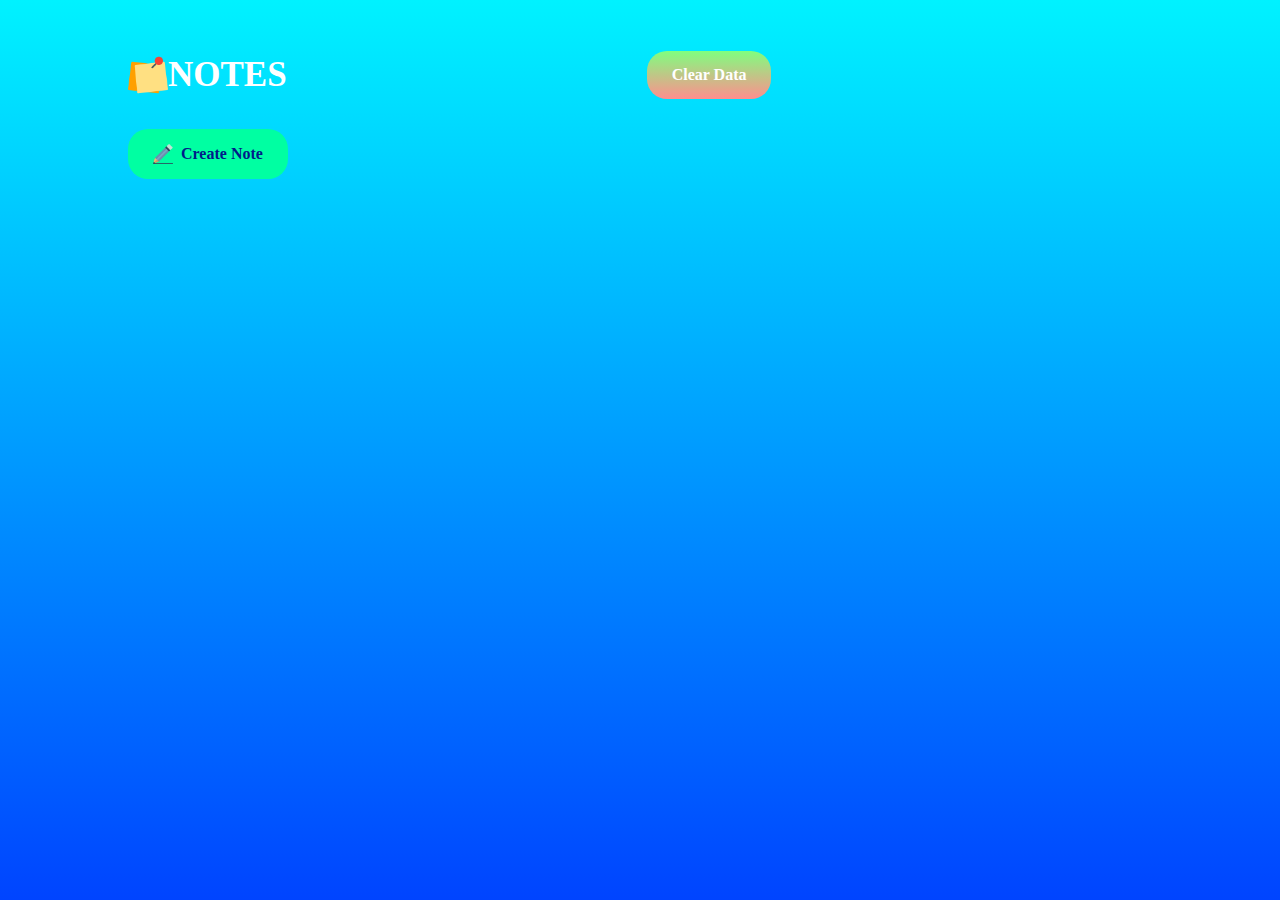
<file: Templates/notepad/index.html>
<!DOCTYPE html>
<html lang="en">
<head>
    <meta charset="UTF-8">
    <meta name="viewport" content="width=device-width, initial-scale=1.0">
    <title>Note Pad</title>
    <link rel="stylesheet" href="style.css">
</head>
<body>
    <div class="container">
        <h1><img src="./images/note.png" alt="note">NOTES<button class="clr" onclick="()=>{console.log('hi')}">Clear Data</button></h1>
        <button class="btn" onclick="()=>{alert('hi')}"><img src="./images/create.png" alt="create">Create Note</button>
        <div class="note-container">
            <!-- <p contenteditable="true" class="input-field">
                <img src="/notepad/images/delete.png" alt="delete">
            </p> -->
        </div>
    </div>
<script src="script.js"></script>
</body>
</html>
</file>
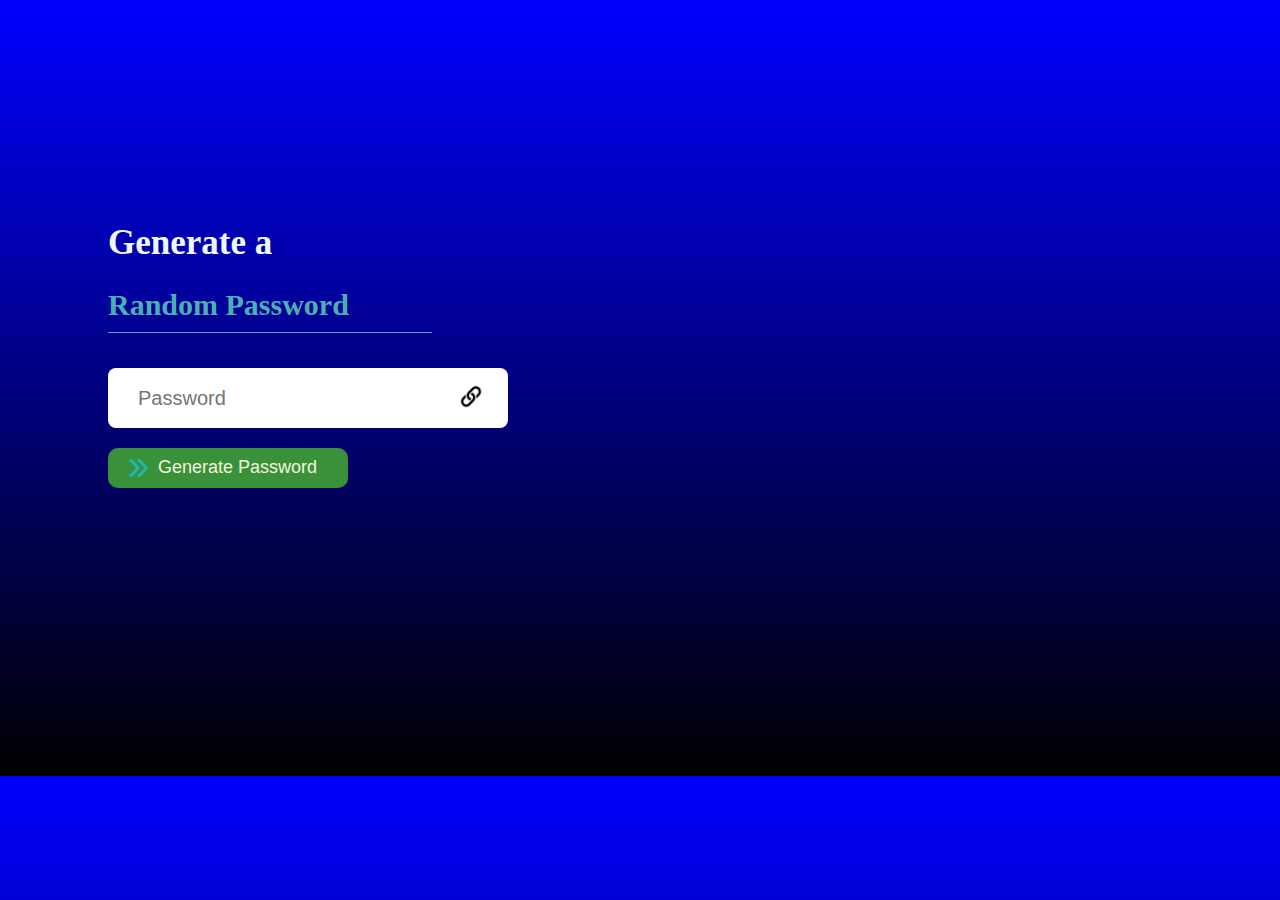
<file: Templates/randomPassword/index.html>
<!DOCTYPE html>
<html lang="en">

<head>
    <meta charset="UTF-8">
    <meta name="viewport" content="width=device-width, initial-scale=1.0">
    <title>Password Generator</title>
    <link rel="stylesheet" href="style.css">
</head>

<body>
    <div class="main">
        <div class="heading">
            <h1>Generate a </h1>
            <h2>Random Password</h2>
        </div>
        <div class="txtbody">  
            <input type="text" class="passtxt" placeholder="Password" id="pass">
            <button class="copy"><img src="./img/copy.png" alt="copy" onclick="copypassword()"></button>
        </div>
        <div class="nxtgen">
            <button class="nxt" onclick="createPassword()"><img src="./img/next.png" alt="next">Generate Password</button>
        </div>
    </div>
    <script src="script.js"></script>
</body>

</html>
</file>
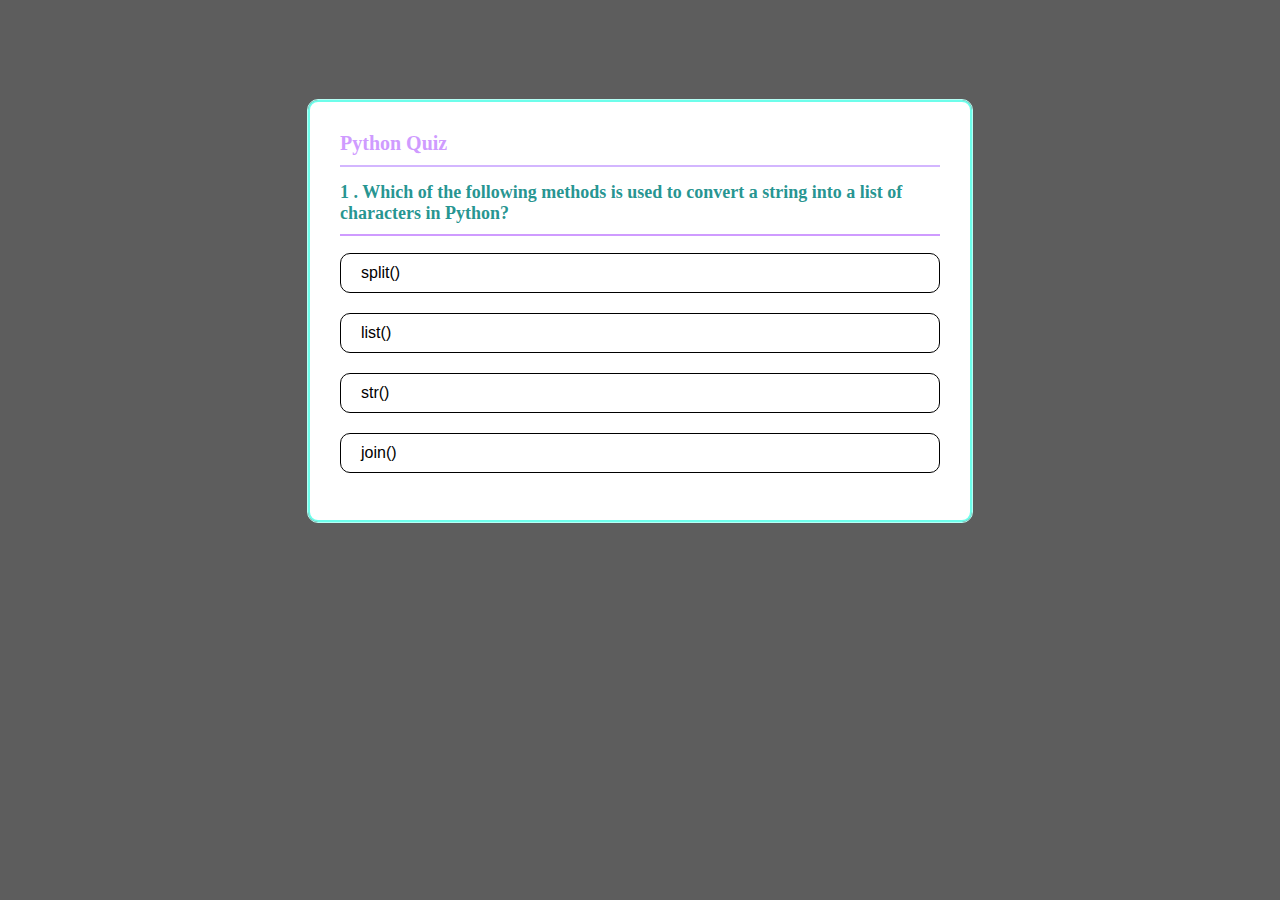
<file: Templates/simpleQuiz/index.html>
<!DOCTYPE html>
<html lang="en">
<head>
    <meta charset="UTF-8">
    <meta name="viewport" content="width=device-width, initial-scale=1.0">
    <title>Simple Quiz</title>
    <link rel="stylesheet" href="style.css">
</head>
<body>
    <div class="app">
        <h1>Python Quiz</h1>
        <h2 id="questions">questions here</h2>
        <div id="ans">
            <button class="bnt">ans 1</button>
            <button class="bnt">ans 2</button>
            <button class="bnt">ans 3</button>
            <button class="bnt">ans 4</button>
        </div>
        <button id="next-bnt">next</button>
    </div>
    <script src="script.js"></script>
</body>
</html>
</file>
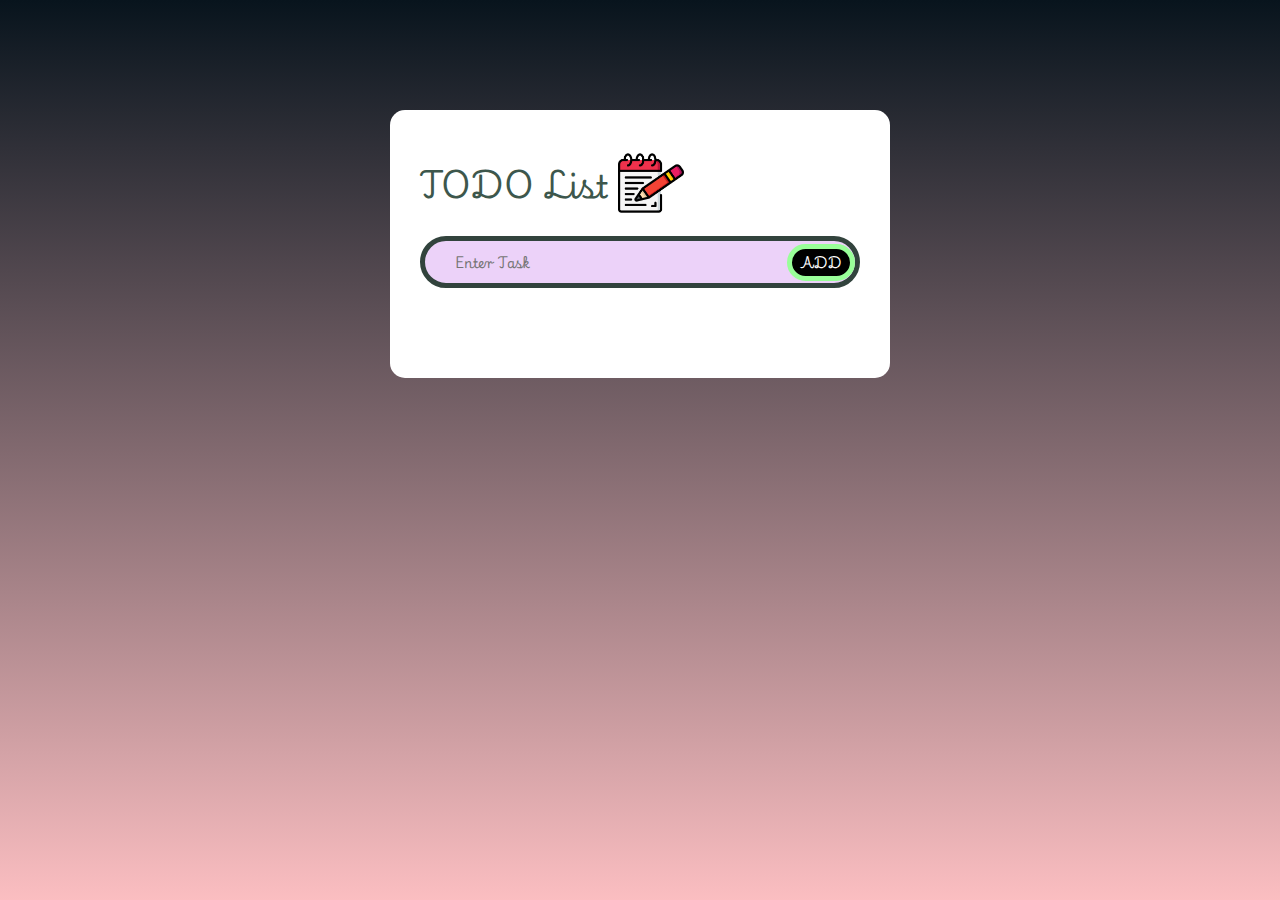
<file: Templates/todolist/index.html>
<!DOCTYPE html>
<html>

<head>
    <meta http-equiv="Content-Type" content="text/html;charset=UTF-8">
    <title>TODO List</title>
    <link rel="stylesheet" href="style.css">
</head>

<body>
    <div class="container">
        <div class="todo">
            <h1>TODO List <img src="./images/notepad.png" alt="note"></h1>
            <div class="row">
                <input type="text" id="input-box" placeholder="Enter Task">
                <button onclick="addtask()">ADD</button>
            </div>
            <ul id="list-item">
                <!-- <li class="checked">task 1</li>
                <li>task 2</li>
                <li>task 3</li> -->
            </ul>
        </div>
</body>
<script src="script.js"></script>

</html>
</file>
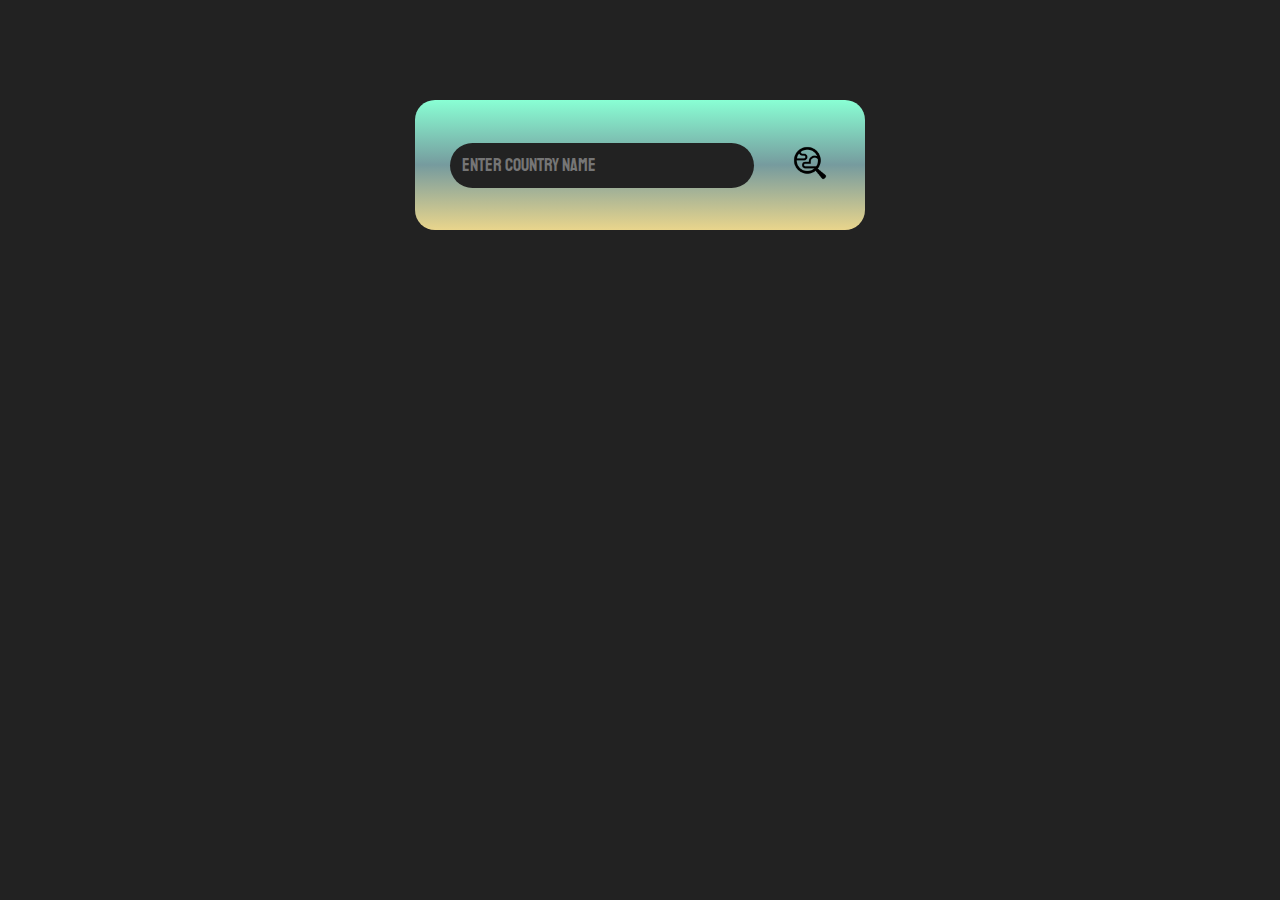
<file: Templates/weatherApp/index.html>
<!DOCTYPE html>
<html>
    <head>
        <title>Weather Application</title>
        <meta name="viewport" content="width=device-width, initial-scale=1.0">
        <meta http-equiv="Content-Type" content="text/html;charset=UTF-8">
        <link rel="stylesheet" href="style.css">
    </head>
    <body>
        <div class="card">
            <div class="search">
                <input type="text" placeholder="enter country name" spellcheck="false">
                <button><img src="./images/search.png" alt="search" draggable="false"></button>
            </div>
            <div class="error">
                <p>Invalid City Name</p>
            </div>
            <div class="climate">
                <img src="./images/clear.png" class="w-icon" draggable="false">
                <h1 class="temp">38°C</h1>
                <h2 class="city">New York</h2>
                <div class="details">
                    <div class="col">
                        <img src="./images/humidity.png" class="humy" draggable="false">
                        <div>
                            <p class="hval">50%</p>
                            <p>Humidity</p>
                        </div>
                    </div>
                    <div class="col">
                        <img src="./images/wind.png" class="wind" draggable="false">
                        <div>
                            <p class="wval">10km/h</p>
                            <p>Wind Speed</p>
                        </div>
                    </div>
                </div>
            </div>
        </div>
    </body>
    <script src="script.js">

    </script>
</html>
</file>
<file: Templates/notepad/style.css>
*{
    margin: 0;
    padding: 0;
    font-family:Cambria, Cochin, Georgia, Times, 'Times New Roman', serif;
    box-sizing: border-box;
}

.container{
    width: 100%;
    min-height: 100vh;
    background: linear-gradient(0deg,#0044ff,#00f2ff);
    color: #fff;
    padding-top: 4%;
    padding-left: 10%;    
}
.container h1{
    display: flex;
    align-items: center;
    font-size: 35px;
    font-weight: 600;
}
.container h1 img{
    width: 40px;
}
.clr{
    display: flex;
    align-items: center; 
    padding: 15px 25px;
    margin-left: 40vh;
    border-radius: 20px;
    border: 0;
    outline: 1;
    color: #ffffff;
    font-size: 16px;
    font-weight: bold;
    background: linear-gradient(rgb(127, 255, 127),rgb(255, 142, 142));
    cursor: pointer;
}
.btn{
    display: flex;
    align-items: center; 
    padding: 15px 25px;
    margin: 30px 0px;
    border-radius: 20px;
    border: 0;
    outline: 0;
    color: #001b89;
    font-size: 16px;
    font-weight: bold;
    background: rgb(0, 255, 162);
    cursor: pointer;
}
.container button img{
    width: 20px;
    margin-right: 8px;
}
.input-field{
    position: relative;
    max-width: 80vh;
    min-height: 150px;
    width: 100%;
    height: 10px;
    border-radius: 10px;
    background-color: #fff;
    color: #333;
    padding: 5px 10px;
    margin-top: 20px;
    outline: 0;
}
.input-field img{
    width: 20px;
    position: absolute;
    bottom: 15px;
    right: 16px;
    cursor: pointer;
}
.clr:hover{
    background: rgb(255, 72, 72);
    transition-duration: 0.5s;
    color: #333;
}
.input-field img:hover{
    width: 20px;
    height: 23px;
    border-radius: 10px;
    background: rgb(255, 0, 0);
    transition-duration: 0.5s;
}
</file>
<file: Templates/randomPassword/style.css>
*{
    width: 90%;
    height: auto;
}
body{
    background: linear-gradient(blue,black);
    color: aliceblue;
    width: 90%;
    height: 568px;
}
.main{
    width: 90%;
    max-width: 400px;
    margin: 200px 100px;
    display: flex;
    flex-direction: column;
}
.heading{
    padding-bottom: 10px;
}
.heading h1{
    font-size: 35px;
    font-weight: bolder;
}
.heading h2{
    font-size: 30px;
    font-weight: bold;
    padding-bottom: 10px;
    color: rgb(75, 176, 176);
    border-bottom: 1px solid;
}
.txtbody{
    display: flex;
    flex-direction: row;
    background: white;
    border-radius: 8px;
    height: 60px;
    width: 100%;
    color: rgb(0, 8, 97);
}
.passtxt{
    font-size: 20px;
    font-weight: 300;
    padding: 0 30px;
    border: none;
    border-radius: 10px;
    outline: none;
}
.copy{
    width: 70px;
    border: none;
    padding-right: 20px;
    background: none;
    cursor: pointer;
    border-radius: 5px;
}
.nxtgen{
    margin-top: 20px;
    width: 60%;
}
.nxtgen button{
    cursor: pointer;
    width: 100%;
    height: 40px;
    color:beige;
    background: rgb(57, 146, 57);
    border: none;
    border-radius: 10px;
    padding-bottom: 10px;
    padding-left: 20px;
    display: flex;
    flex-direction: row;
    align-items: flex-end;
    font-weight: 500;
    font-size: 18px;
}
.nxtgen img{    
    width: 20px;
    padding-right: 10px;
    padding-top: 10px;
}
</file>
<file: Templates/simpleQuiz/style.css>
*{
    margin: 0;
    padding: 0;
}
body{
    background: rgb(93, 93, 93);
}
.app{
    width: 50%;
    max-width: 600px;
    padding: 30px;
    outline: 1px solid rgb(182, 255, 245);
    border: 2px solid rgb(109, 254, 235);
    border-radius: 10px;
    margin: 100px auto 0;
    background: #ffffff;
}
.app h1{
    font-size: 20px;
    color:  rgb(207, 155, 255);
    font-weight: 600;
    border-bottom: 2px solid  rgb(211, 182, 255);
    padding-bottom: 10px;
}
.app h2{
    font-size: 18px;
    font-weight: 600;
    padding: 15px 0 10px 0;
    color: rgba(0, 131, 126, 0.866);
    border-bottom: 2px solid  rgb(207, 155, 255) ;
}
#ans{
    display: flex;
    flex-direction: column;
    padding: 7px 0 7px 0;
}
.bnt{
    background: #ffffff;
    cursor: pointer;
    margin-block: 10px;
    width: 100%;
    padding: 10px 0 10px 0;
    border-radius: 10px;
    border: 1px solid black;
    text-align: left;
    padding-left: 20px;
    font-size: 16px;
    transition: all 0.3s;
}

.bnt:hover:not([disabled]){
    background: rgb(22, 28, 37);
    color: #ffffff;
}
.bnt:disabled{
    cursor: no-drop;
}

#next-bnt{
    font-size: 20px;
    width: 160px;
    font-weight: 600;
    margin: 20px auto 0;
    color: currentcolor;
    border: 0;
    border-radius: 6px;
    padding: 10px;
    transition: all 0.2s;
    cursor: pointer;
    display: none;
}
#next-bnt:hover{
    background: rgb(39, 255, 122);
}
.correct{
    background: #8bff61e6;
}
.incorrect{
    background: rgba(255, 57, 57, 0.901);
}
</file>
<file: Templates/todolist/style.css>
@import url('https://fonts.googleapis.com/css2?family=Playwrite+HR+Lijeva:wght@100..400&display=swap');

* {
    box-sizing: border-box;
    margin: auto;
    padding: auto;
    font-family: "Playwrite HR Lijeva", cursive;
    font-optical-sizing: auto;
    font-weight: 400;
    font-style: normal;
}

.container{
    background: linear-gradient(rgb(8, 20, 29),rgb(251, 190, 193));
    width: 100%;
    min-height: 100vh;
    padding: 10px;
}
.todo{
    width: 100%;
    max-width: 500px;
    background: #fff;
    padding: 40px 30px 70px;
    margin: 100px auto 20px;
    border-radius: 15px;
}

.todo h1{
    color:rgb(61, 87, 76);
    display: flex;
    font-weight: 800;
    align-items: center;
    margin-bottom: 20px;
}
.todo h1 img{
    width: 15%;
    margin-left: 10px;
}
.row{
    display:flex;
    align-items: center;
    justify-content: space-between;
    background: #ecd2f9;
    padding-left: 20px;
    margin-bottom: 20px;
    border-radius: 30px;
    border: 5px solid #32433d;
}
.row input{
    flex:1;
    background: transparent;
    border: none;
    outline: none;
    padding: 10px;
}
.row button{  
    background: rgb(0, 0, 0);
    color: rgb(255, 255, 255);
    border-radius: 30px;
    height: 37px;
    font-weight: 700;
    border: 5px solid rgb(153, 255, 153);
    width: 68px;
    cursor: pointer;
}
ul li{
    list-style: none;
    font-size: 20px;
    font-weight: 400;
    padding: 16px 8px 20px 43px;
    cursor: pointer;
    position: relative;
}
ul li::before{
    content: '';
    position: absolute;
    height: 20px;
    width: 20px;
    border-radius: 50%;
    background-image:url("./images/square.png") ;
    background-size: cover;
    background-position: center;
    top: 20px;
    left: 8px;
}
ul li.checked{
    color: #32433d;
    text-decoration: line-through;
}
ul li.checked::before{
    background-image: url("./images/check-box.png");
}
ul li span{
    position: absolute;
    right: 19px;
    top: 10px;
    width: 35px;
    height: 35px;
    font-size: 25px;
    line-height: 30px;
    text-align: center;
    color: rgb(255, 0, 0);
    font-weight: 500;
    border-radius: 50%;
}
ul li span:hover{
    background: #41010187;
}
</file>
<file: Templates/weatherApp/style.css>
@import url('https://fonts.googleapis.com/css2?family=Black+Ops+One&family=Lunasima:wght@400;700&family=Six+Caps&display=swap');
@import url('https://fonts.googleapis.com/css2?family=Black+Ops+One&family=Kodchasan:ital,wght@0,200;0,300;0,400;0,500;0,600;0,700;1,200;1,300;1,400;1,500;1,600;1,700&family=Lunasima:wght@400;700&family=Six+Caps&family=Staatliches&display=swap');


* {
    box-sizing: border-box;
    margin: auto;
    padding: auto;
    font-family: "Kodchasan", sans-serif;
    font-weight: 200;
    font-style: normal;
}

body {
    background: #222;
}

.card {
    background: linear-gradient(rgb(137, 255, 212), #769b9e, rgb(233, 213, 140));
    width: 100%;
    color: rgb(255, 255, 255);
    text-align: center;
    max-width: 450px;
    margin: 100px auto 0;
    padding: 40px 35px;
    border-radius: 20px;
}

.search {
    display: flex;
    width: 100%;
    align-items: center;
    justify-content: space-between;
}

.search input {
    border: 0;
    height: 45px;
    outline: 0;
    width: 86%;
    background-color: #222;
    color: #a0f397;
    border-radius: 35px;
    flex: 1;
    margin-right: 30px;
    font-size: 18px;
    font-weight: 200;
    font: bold;
    font-family: "Staatliches", sans-serif;
    font-weight: 400;
    font-style: normal;
    padding: 5px 12px;
}

.search button {
    border: 0 solid rgb(113, 96, 99);
    height: 50px;
    outline: 0 solid gray;
    width: 12%;
    border-radius: 100%;
    font-size: 18px;
    cursor: pointer;
    background: none;
}

.search button img {
    width: 40px;
}

.w-icon {
    width: 40%;
    margin-top: 30px;
    padding: 20px 0;
}

.temp {
    font-size: 60px;
    font-weight: 500;
}

.city {
    font-size: 40px;
    font-weight: 600;
    margin-top: -10px;
}

.details {
    display: flex;
    align-items: center;
    justify-content: space-between;
    margin-top: 50px;
    padding: 0 20px;
}

.col {
    display: flex;
    align-items: center;
    text-align: left;
}

.col img {
    width: 70px;
    margin-right: 10px;

}

.hval,
.wval {
    font-size: 28px;
    margin-right: 6px;
    font-weight: 600;
}

.climate {
    display: none;
}

.error {
    display: none;
    text-align: left;
    padding: 10px 10px;
    font-size: 20px;
    font: bold;
    font-style: oblique;
    font-weight: 800;
    color: rgba(186, 9, 9, 0.659);
}
</file>
